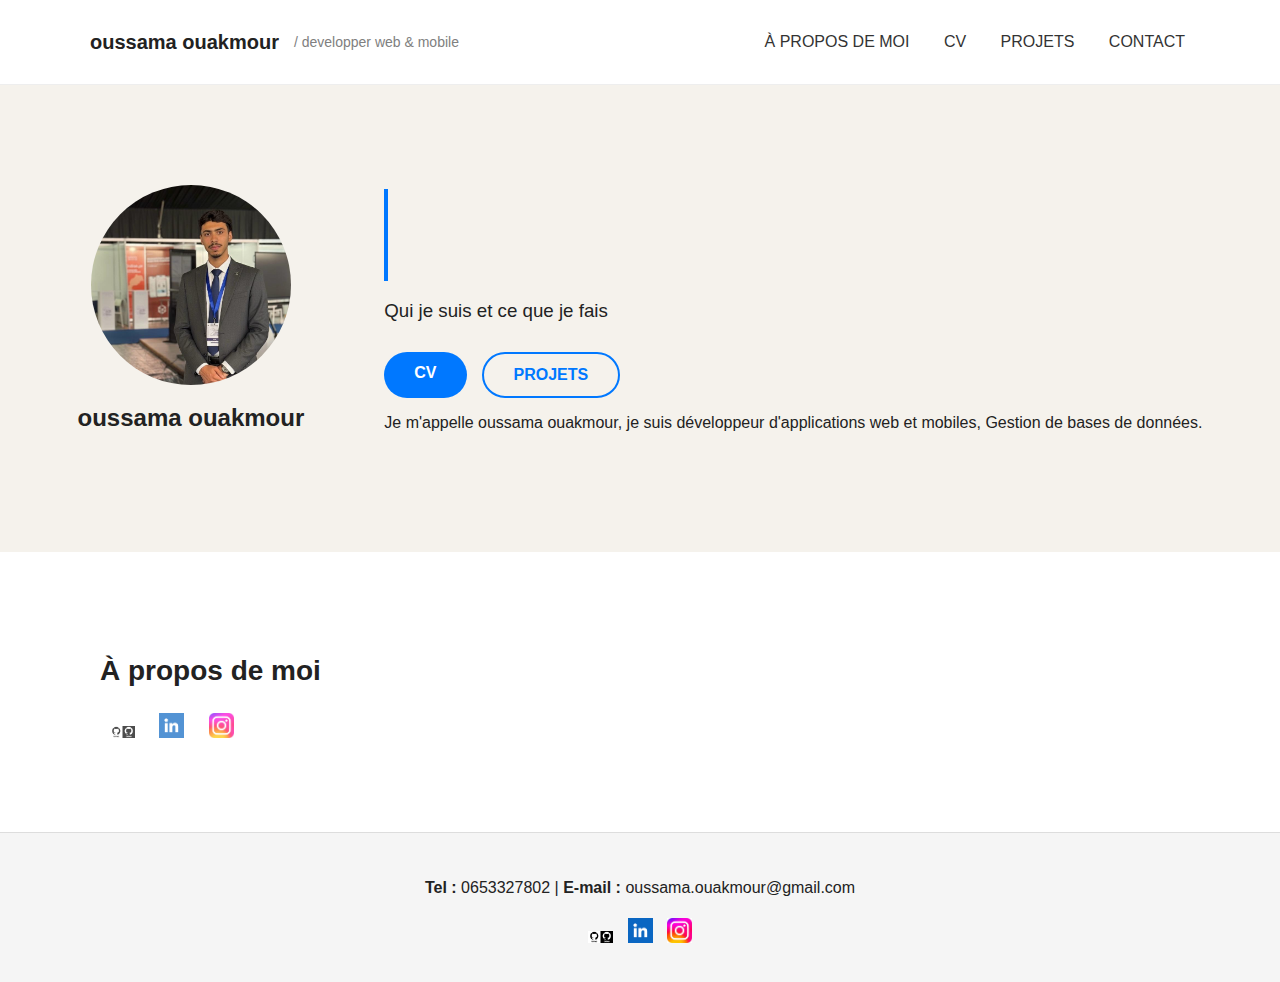
<file: index.html>
<!DOCTYPE html>
<html lang="fr">
<head>
  <meta charset="UTF-8">
  <meta name="viewport" content="width=device-width, initial-scale=1.0">
  <title>oussama ouakmour/developper</title>
  <link rel="stylesheet" href="css/cv.css">
</head>
<body>
  <header>
    <div class="logo">
      <h1></></h1>
      <h1>oussama ouakmour</h1>
      <p>/ developper web & mobile</p>
    </div>
    <nav>
      <a href="#sc">À PROPOS DE MOI</a>
      <a href="cvpro.html">CV</a>
      <a href="#projets">PROJETS</a>
      <a href="contact.html">CONTACT</a>
    </nav>
  </header>

  <section class="hero">
    <div class="profile-card">
      <img src="img/af0207b5-42ab-4ca5-9515-bc3fff2c289b.jfif" alt="Photo de profil">
      <h2>oussama ouakmour</h2>
      <p></p>
    </div>
    <div class="intro-text">
      <h1>Hello</h1>
      <h3>Qui je suis et ce que je fais</h3>
      <div class="buttons">
        <a href="cvpro.html" class="btn-primary">CV</a>
        <a href="#projets" class="btn-outline">PROJETS</a>
      </div>
      <p class="small">Je m'appelle oussama ouakmour, je suis développeur d'applications web et mobiles, Gestion de bases de données.</p>
    </div>
  </section>

  <section id="apropos" class="about">
    <h2>À propos de moi</h2>
    <p> 
      </p>
    <div class="socials" id="sc">
     
      <a href="https://github.com/oussamaouakmour/projet-java"><img src="img/téléchargement (2).png" alt="github"></a>
      <a href="https://www.linkedin.com/in/ouakmour-oussama-3b3a6a386?utm_source=share&utm_campaign=share_via&utm_content=profile&utm_medium=ios_app#"><img src="img/téléchargement.png" alt="LinkedIn"></a>
      <a href="https://www.instagram.com/kmr_oussama?igsh=MWlheHF5dHh1aDM1dA%3D%3D&utm_source=qr#"><img src="img/téléchargement.jfif" alt="Instagram"></a>
    </div>
  </section>

  <footer>
    <div class="footer-info">
      
      <p><strong>Tel :</strong> 0653327802 | <strong>E-mail :</strong> oussama.ouakmour@gmail.com</p>
    </div>
    <div class="footer-socials">
      <a href="https://github.com/oussamaouakmour/projet-java"><img src="img/téléchargement (2).png" alt="github"></a>
      <a href="https://www.linkedin.com/in/ouakmour-oussama-3b3a6a386?utm_source=share&utm_campaign=share_via&utm_content=profile&utm_medium=ios_app#"><img src="img/téléchargement.png" alt="LinkedIn"></a>
      <a href="https://www.instagram.com/kmr_oussama?igsh=MWlheHF5dHh1aDM1dA%3D%3D&utm_source=qr#"><img src="img/téléchargement.jfif" alt="Instagram"></a>
    </div>
  </footer>
</body>
</html>
</file>
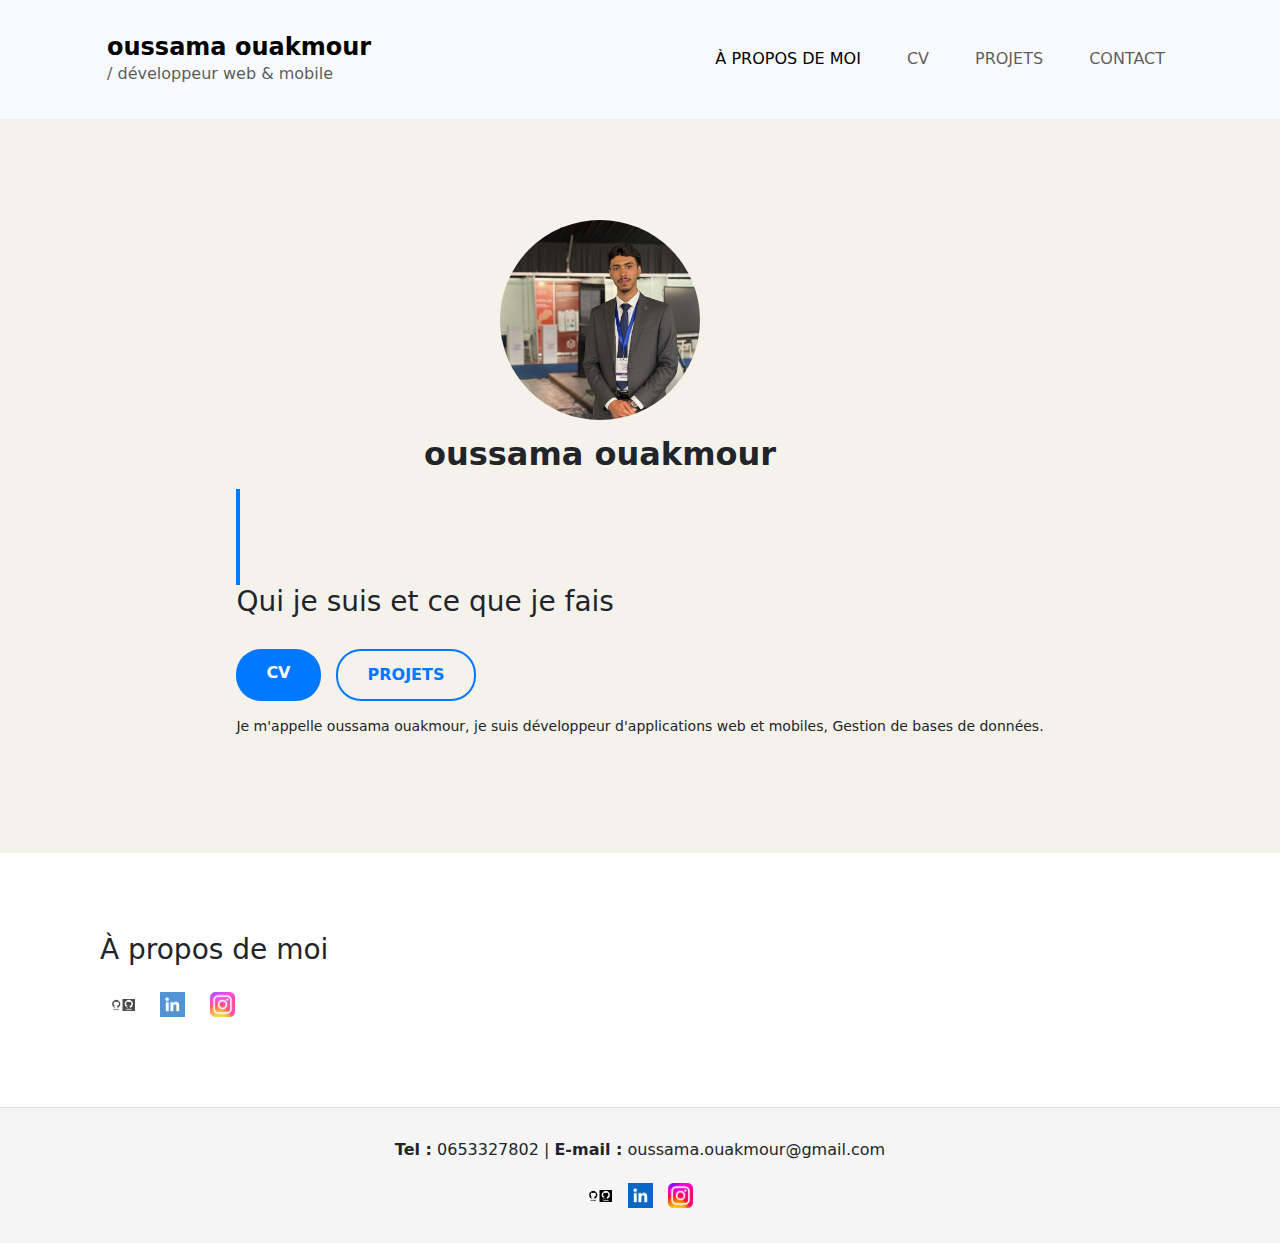
<file: cv.html>
<!DOCTYPE html>
<html lang="fr">
<head>
  <meta charset="UTF-8">
  <meta name="viewport" content="width=device-width, initial-scale=1.0">
  <title>oussama ouakmour/developper</title>
  <link rel="stylesheet" href="css/cv.css">

<link href="https://cdn.jsdelivr.net/npm/bootstrap@5.3.0/dist/css/bootstrap.min.css" rel="stylesheet">
<style>
    /* Petits ajustements pour le mobile */
    .navbar-brand h1 {
      font-size: 1.2rem;
      margin-bottom: 0;
    }
    .navbar-brand p {
      font-size: 0.8rem;
      margin-bottom: 0;
    }
    @media (max-width: 768px) {
      .navbar-brand {
        text-align: center;
        width: 100%;
      }
      .navbar-collapse {
        text-align: center;
      }
      .nav-link {
        padding: 10px 0;
      }
    }
  </style>
</head>
<body>
  <header class="bg-light shadow-sm">
    <nav class="navbar navbar-expand-lg navbar-light container">
      <div class="container-fluid">
        <!-- Logo + description -->
        <a class="navbar-brand d-flex flex-column" href="#">
          <h1 class="m-0 fw-bold fs-4">oussama ouakmour</h1>
          <p class="text-muted m-0 fs-6">/ développeur web & mobile</p>
        </a>
        <button class="navbar-toggler" type="button" data-bs-toggle="collapse" data-bs-target="#navbarNav"
          aria-controls="navbarNav" aria-expanded="false" aria-label="Toggle navigation">
          <span class="navbar-toggler-icon"></span>
        </button>

        <!-- Liens de navigation -->
        <div class="collapse navbar-collapse justify-content-end" id="navbarNav">
          <ul class="navbar-nav">
            <li class="nav-item"><a class="nav-link active" href="#apropos">À PROPOS DE MOI</a></li>
            <li class="nav-item"><a class="nav-link" href="cvpro.html">CV</a></li>
            <li class="nav-item"><a class="nav-link" href="#projets">PROJETS</a></li>
            <li class="nav-item"><a class="nav-link" href="contact.html">CONTACT</a></li>
          </ul>
          </div>
      </div>
    </nav>
  </header>

  <section class="hero">
    <div class="profile-card">
      <img src="img/af0207b5-42ab-4ca5-9515-bc3fff2c289b.jfif" alt="Photo de profil">
      <h2>oussama ouakmour</h2>
      <p></p>
    </div>
    <div class="intro-text">
      <h1>Hello</h1>
      <h3>Qui je suis et ce que je fais</h3>
      <div class="buttons">
        <a href="cvpro.html" class="btn-primary">CV</a>
        <a href="#projets" class="btn-outline">PROJETS</a>
      </div>
      <p class="small">Je m'appelle oussama ouakmour, je suis développeur d'applications web et mobiles, Gestion de bases de données.</p>
    </div>
  </section>

  <section id="apropos" class="about">
    <h2>À propos de moi</h2>
    <p> 
      </p>
    <div class="socials" id="sc">
     
      <a href="https://github.com/oussamaouakmour/projet-java"><img src="img/téléchargement (2).png" alt="github"></a>
      <a href="https://www.linkedin.com/in/ouakmour-oussama-3b3a6a386?utm_source=share&utm_campaign=share_via&utm_content=profile&utm_medium=ios_app#"><img src="img/téléchargement.png" alt="LinkedIn"></a>
      <a href="https://www.instagram.com/kmr_oussama?igsh=MWlheHF5dHh1aDM1dA%3D%3D&utm_source=qr#"><img src="img/téléchargement.jfif" alt="Instagram"></a>
    </div>
  </section>

  <footer>
    <div class="footer-info">
      
      <p><strong>Tel :</strong> 0653327802 | <strong>E-mail :</strong> oussama.ouakmour@gmail.com</p>
    </div>
    <div class="footer-socials">
      <a href="https://github.com/oussamaouakmour/projet-java"><img src="img/téléchargement (2).png" alt="github"></a>
      <a href="https://www.linkedin.com/in/ouakmour-oussama-3b3a6a386?utm_source=share&utm_campaign=share_via&utm_content=profile&utm_medium=ios_app#"><img src="img/téléchargement.png" alt="LinkedIn"></a>
      <a href="https://www.instagram.com/kmr_oussama?igsh=MWlheHF5dHh1aDM1dA%3D%3D&utm_source=qr#"><img src="img/téléchargement.jfif" alt="Instagram"></a>
    </div>
  </footer>
</body>
</html>
</file>
<file: css/cv.css>
body {
  font-family: 'Helvetica', Arial, sans-serif;
  margin: 0;
  color: #222;
  background-color: #fafafa;
}

header {
  display: flex;
  justify-content: space-between;
  align-items: center;
  padding: 20px 80px;
  background-color: white;
  border-bottom: 1px solid #eee;
}

.logo {
  display: flex;
  align-items: center;
  gap: 10px;
}

.dot {
  width: 12px;
  height: 12px;
  background-color: #0078ff;
  border-radius: 50%;
}

.logo h1 {
  font-size: 20px;
  margin: 0;
}

.logo p {
  margin-left: 5px;
  color: gray;
  font-size: 14px;
}

nav a {
  text-decoration: none;
  margin: 0 15px;
  color: #333;
  font-weight: 500;
}

nav a:hover {
  color: #0078ff;
}

.hero {
  display: flex;
  justify-content: center;
  align-items: center;
  padding: 100px 50px;
  background-color: #f5f2ec;
  flex-wrap: wrap;
}

.profile-card {
  text-align: center;
  margin-right: 80px;
}

.profile-card img {
  width: 200px;
  height: 200px;
  border-radius: 50%;
  object-fit: cover;
}

.profile-card h2 {
  font-weight: bold;
  margin-top: 15px;
}

.intro-text h1 {
  font-size: 80px;
  margin: 0;
}

.intro-text h3 {
  font-weight: normal;
  margin-bottom: 30px;
}

.buttons {
  display: flex;
  gap: 15px;
  margin-bottom: 15px;
}

.btn-primary {
  background-color: #0078ff;
  color: white;
  padding: 12px 30px;
  text-decoration: none;
  border-radius: 25px;
  font-weight: bold;
}

.btn-outline {
  border: 2px solid #0078ff;
  color: #0078ff;
  padding: 12px 30px;
  text-decoration: none;
  border-radius: 25px;
  font-weight: bold;
}

.about {
  padding: 80px 100px;
  background-color: white;
}

.about h2 {
  font-size: 28px;
  margin-bottom: 15px;
}

.socials img {
  width: 25px;
  margin: 10px;
  opacity: 0.7;
}

footer {
  text-align: center;
  padding: 30px;
  background-color: #f5f5f5;
  border-top: 1px solid #ddd;
}

.footer-socials img {
  width: 25px;
  margin: 5px;
}
 .intro-text h1 {
  font-size: 80px;
  overflow: hidden;
  white-space: nowrap;
  border-right: 4px solid #0078ff;
  width: 0;
  animation: typing 2.5s steps(8) 0.5s forwards, blink 0.7s infinite;
}

@keyframes typing {
  from { width: 0; }
  to { width: 220px; }
}

@keyframes blink {
  50% { border-color: transparent; }
}
 .btn-primary, .btn-outline {
  transition: transform 0.3s ease, background-color 0.3s ease;
}

.btn-primary:hover, .btn-outline:hover {
  transform: scale(1.08);
}
 .profile-card img {
  animation: float 4s ease-in-out infinite;
}

@keyframes float {
  0% { transform: translateY(0); }
  50% { transform: translateY(-10px); }
  100% { transform: translateY(0); }
}
</file>
